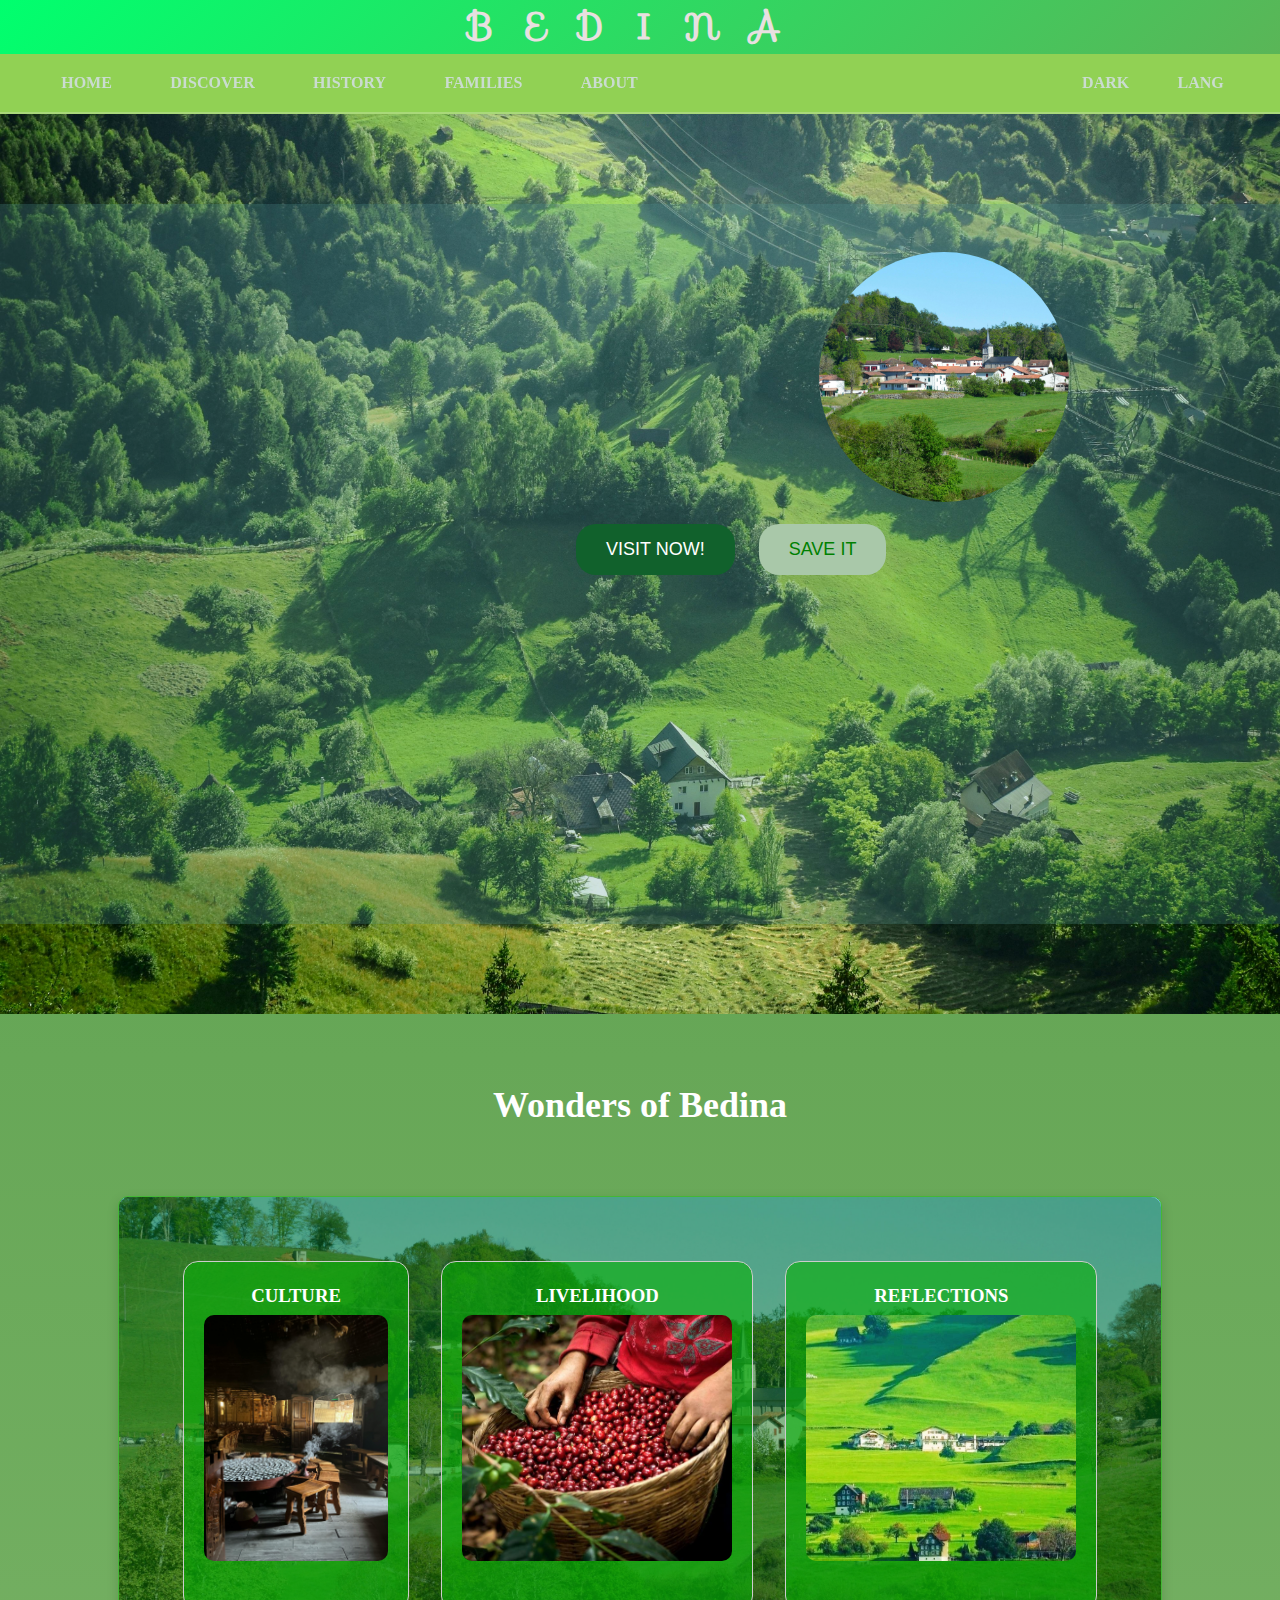
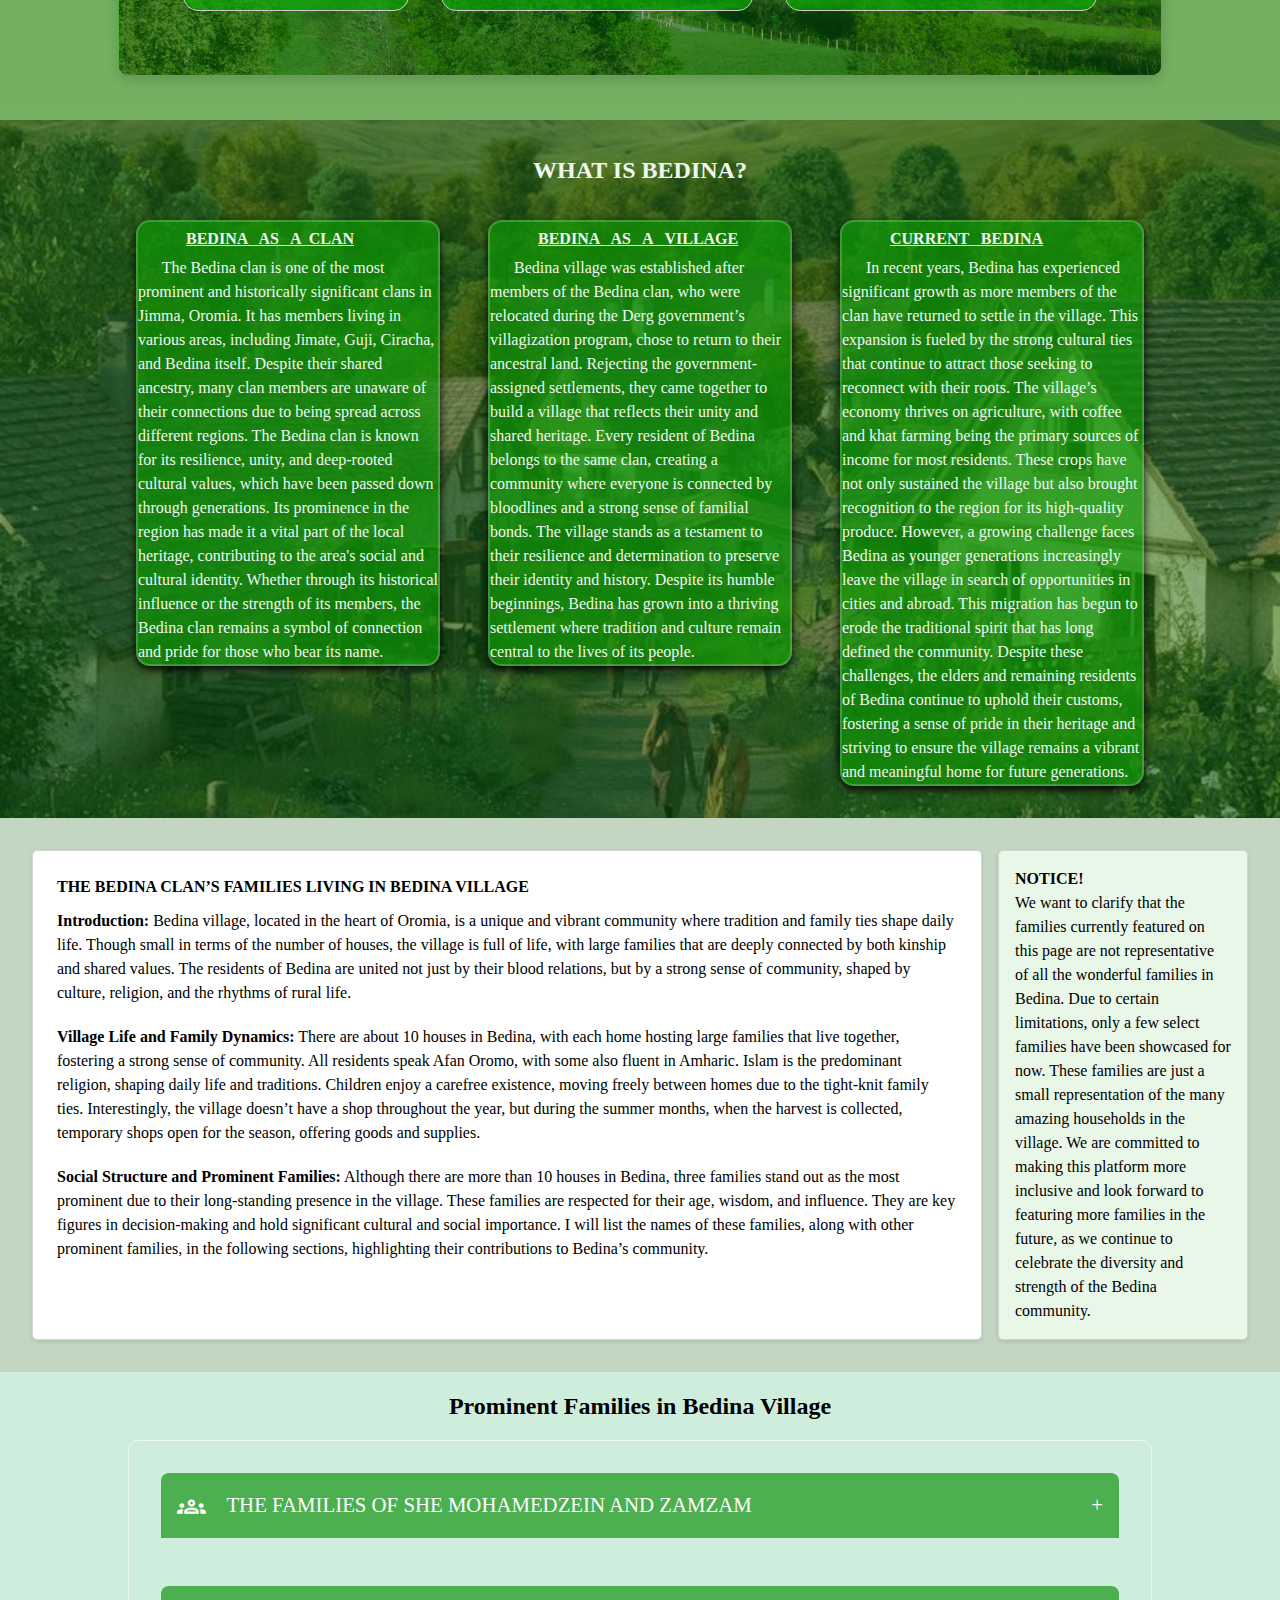
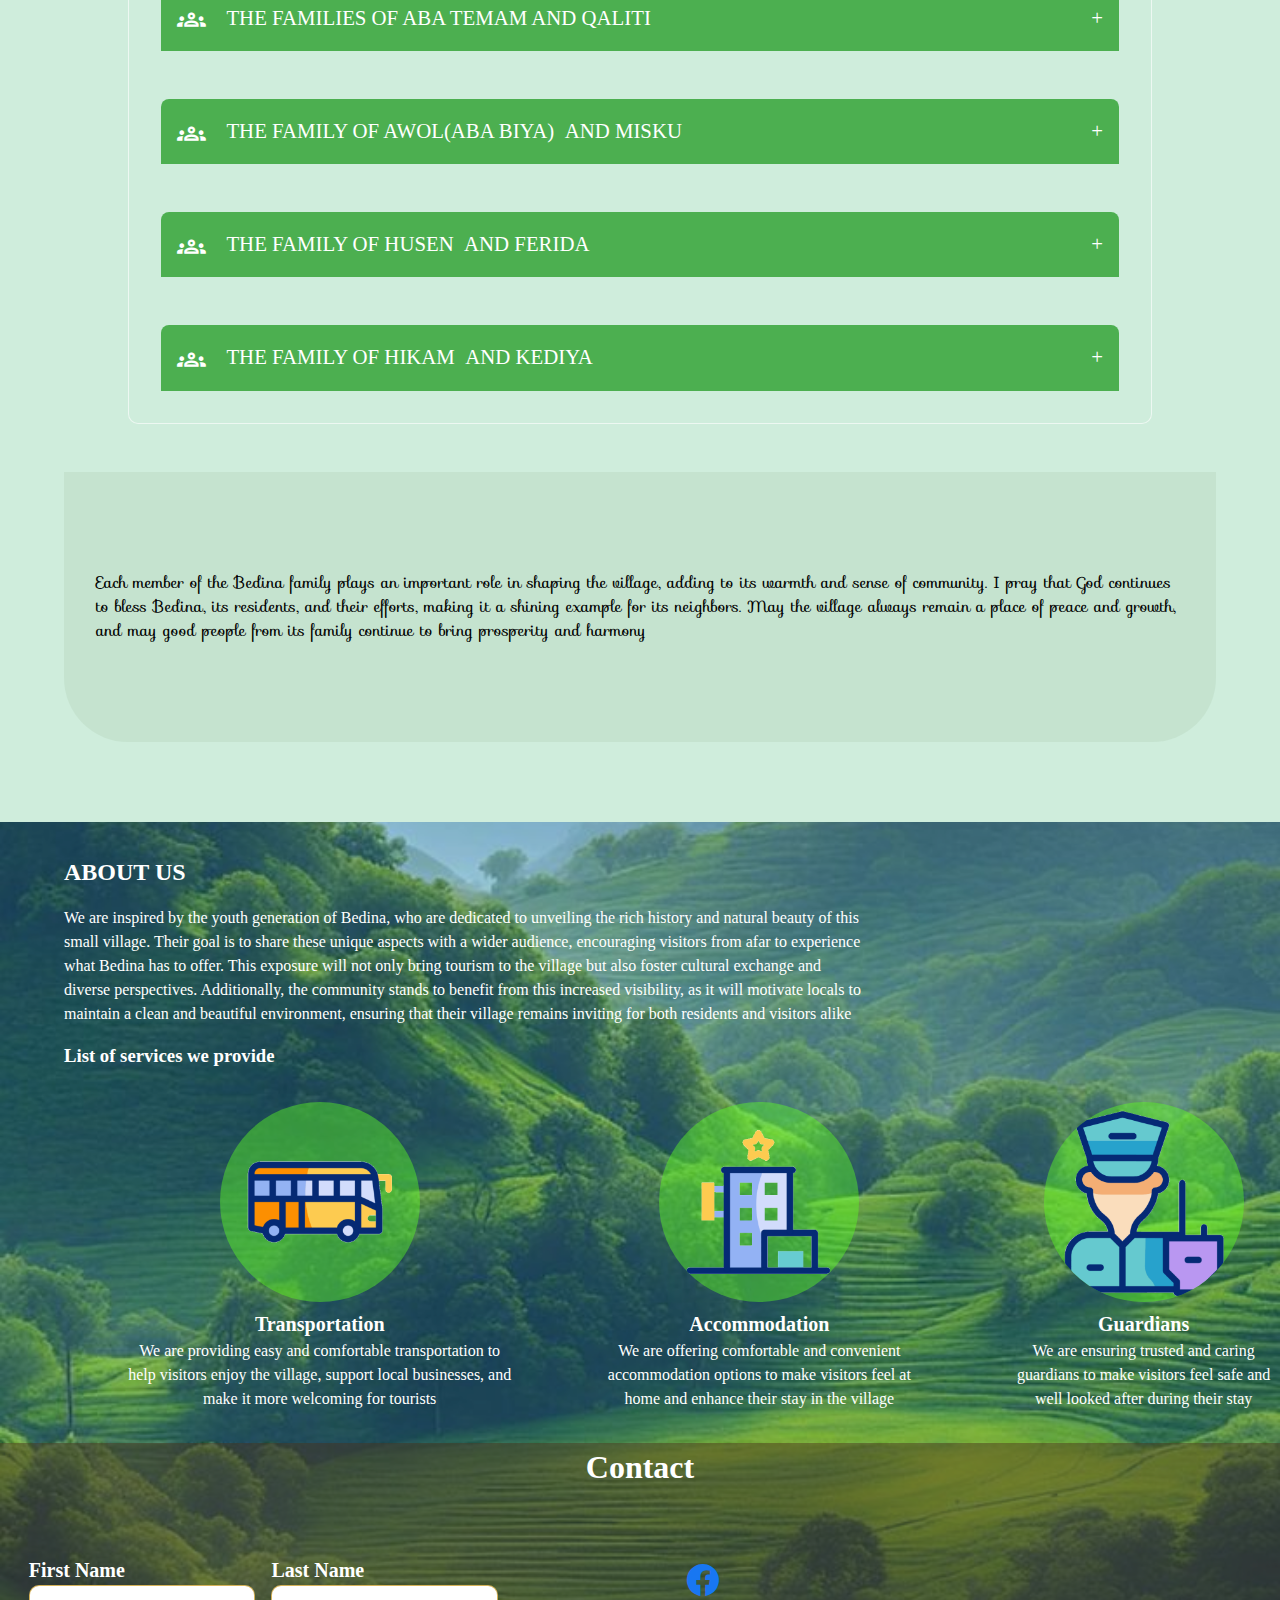
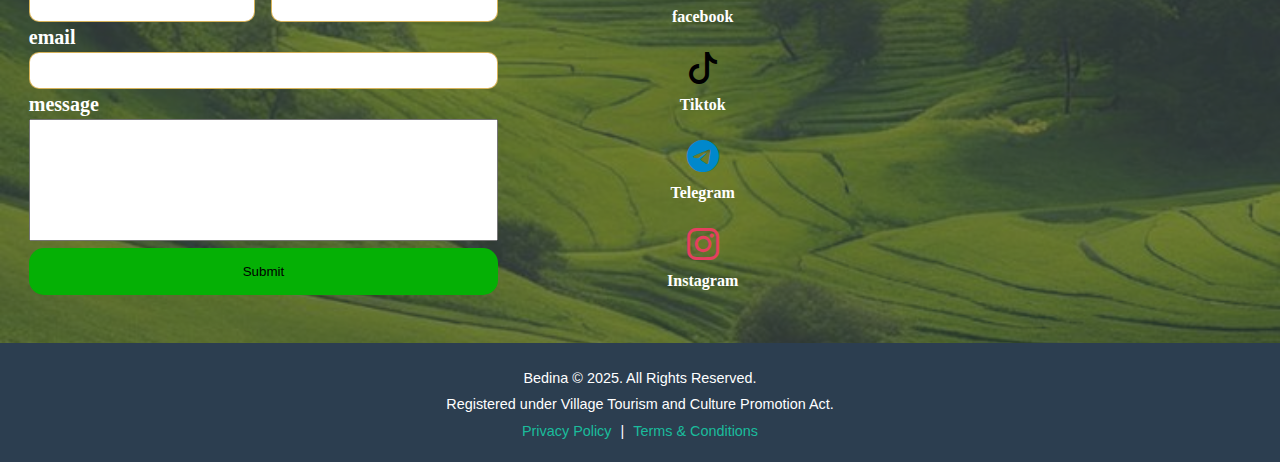
<file: index.html>
<!DOCTYPE html>
<html lang="en">
<head>
    <meta charset="UTF-8">
    <meta name="viewport" content="width=device-width, initial-scale=1.0">
    <link href="https://cdn.jsdelivr.net/npm/bootstrap-icons/font/bootstrap-icons.css" rel="stylesheet">

    <link href="https://fonts.googleapis.com/css2?family=Material+Symbols+Outlined" rel="stylesheet">
    <link rel="stylesheet" href="style.css">
    <link href="https://fonts.googleapis.com/css2?family=Sofia&display=swap" rel="stylesheet">

    <title>BEDINA</title>
</head>
<body>
    <div class="container">
        <div class="header">
           
             <div class="top" id="home-page">
                <h1 class="logo">BEDINA </h1>
              </div>

              <div class="nav-bar">
                <ul class="left-nav">
                    <li class="home"><a href="#home-page">Home</a></li>
                    <li class="discover-tag"><a href="#discover-page">discover</a></li>
                    <li class="history"><a href="#history-page">History</a></li>
                    <li class="Families"><a href="#family-page">Families</a></li>
                    <li class="about"><a href="#about-page">About</a></li>
                </ul>
                
            
                <ul class="right-nav">
                    <li class="dark-mode">Dark</li>
                    <li class="language-preference">Lang</li>
                </ul>
             </div>
         
       

            <div class="hero">
                <div class="welcome">
                    <div class="welcome-text">
                        <h1>
                        BEDINA!  A Charming Village in Jimma Where Heritage Dances with Nature’s Grace and Beauty Thrives
                        </h1> 

                        <p>Bedina has so much to offer – from its green and beautiful nature to its rich history and lively culture. It’s a place where traditions are alive, and children’s laughter fills the air, making it a perfect destination for unforgettable memories</p>
                    </div>

                    <div class="hero-pic">
                        <img src="images/bg/village-bg2.jpg" class="hero-picture" alt="">
                    </div>

                    <div class="actions ">
                        <button class="cta-button">visit now!</button>
                        <button class="cta-button button-2">save it</button>
                    </div>
                </div>

            </div>
            
        </div>

        <div id="discover-page" class="discover-container">
                 <h1 class="discover-topic">Wonders of Bedina</h1>

                <div class="discover">
                 <div class="card-container" id="back-to-culture" >
                    <a href="#culture" class="card" id="to-back" > 
                       <h3>CULTURE</h3>
                       <img src="images/culture-imgs/culture-pg.jpg" alt="">
                    </a>
                    <a href="#livelihood" class="card" > 
                        <h3>LIVELIHOOD</h3>
                        <img src="images/livelihood-pic/live-gp2.jpg" alt="">
                     </a>
                     <a href="#reflections" class="card card3" > 
                        <h3> REFLECTIONS</h3>
                        <img src="images/livelihood-pic/reflection-pg.jpg" alt="">
                     </a>
                 </div>         
            </div>

            <div class="discover-detail">
                <div id="culture" class="detail detail2">
                    <h2>CULTURE</h2>
                    <p>Discover the rich traditions, festivals, and customs of Bedina's vibrant culture.</p>
                    <div class="culture-sub-cont">
                    
                        <div  class="culture-pictures">
                            <img src="images/culture-imgs/culture4.jpg" alt="">
                            <p>Food</p>
                        </div>
                        <div class="culture-pictures">
                            <img src="images/culture-imgs/culture3.jpg" alt="">
                            <p>Materials</p>
                        </div>
                        <div class="culture-pictures">
                            <img src="images/culture-imgs/house.jpg" alt="">
                            <p>House</p>
                        </div>
                        <div class="culture-pictures">
                            <img src="images/culture-imgs/cloth.jpg" alt="">
                            <p>Women cloth</p>
                        </div>
                        <div class="culture-pictures">
                            <img src="images/culture-imgs/men-cloth.jpg" alt="">
                            <p>Men cloth</p>
                        </div>
                        <div class="culture-pictures">
                            <img src="images/culture-imgs/mosque.jpg" alt="">
                            <p>Mosque (Praying place)</p>
                        </div>
                        <div class="culture-pictures">
                            <img src="images/culture-imgs/quran.jpg" alt="">
                            <p>Quran</p>
                        </div>
                        
                    </div>

                    <a href="#to-back" class="close">Back</a>
                </div>

                <div id="livelihood" class="detail">
                    <div class="livelihood-sub-container">
                        <h2>LIVELIHOOD</h2>
                        <p>A look into the working lives of Bedina’s people.</p>
                        <div class="livelihood-sub-cont">
                            <input type="radio" name="slider" id="slide1" checked >
                            <input type="radio" name="slider" id="slide2" >
                            <input type="radio" name="slider" id="slide3" >
        

                            <div class="slides ">
                                <div class="live-topic">
                                    <h3>COFFEE PRODUCTION</h3>
                                </div>
                                <label for="slide3" class="prev">&#10094;</label>
                               <p>Coffee production is a key part of the village's livelihood, providing an important source of income. The villagers take great care of their coffee trees, treating them like valuable treasures. They carefully prune, water, and protect each plant to ensure a good harvest every year. Coffee isn’t just a crop for them—it’s a big part of their culture. They drink coffee often, using it as a way to come together and enjoy time with family and friends. It’s more than just a drink; it’s a tradition that shows their hard work and brings the community closer.</p>
                              <img src="images/livelihood-pic/coffee-beans.jpg" alt="">
                               <label for="slide2" class="next">&#10095;</label>
                            </div>
                            <div class="slides">
                                <div class="live-topic">
                                    <h3>KHAT PLANT</h3>
                                </div>
                                <label for="slide1" class="prev">&#10094;</label>
                                <p>Khat has become an important source of income for many families in Bedina. Although it wasn’t widely grown or used in the past, over the years it has become a common way for villagers to support themselves. Despite its addictive nature, khat is used by many as a way to stay energized and motivated during long hours of work. It's also a part of social gatherings, where people come together to chew and bond. While some worry about its effects, it remains a key part of daily life in Bedina..</p>
                                <img src="images/livelihood-pic/khat3.jpg" alt="">
                                <label for="slide3" class="next">&#10095;</label>
                             </div>
                             <div class="slides">
                                <div class="live-topic">
                                    <h3>FRUITS</h3>
                                </div>
                                <label for="slide2" class="prev">&#10094;</label>
                                <p>Fruits are an essential part of the daily diet in Bedina, even though the village may not be widely known for fruit production. Common fruits like avocados, mangoes, and bananas are grown in abundance, especially avocados, which come in various forms. The villagers consume them regularly, often incorporating them into their meals. On occasions when there’s an excess of fruit, particularly avocados, they sell them at low prices to others in need, ensuring that nothing goes to waste.</p>
                                <img src="images/livelihood-pic/avocado.jpg" alt="">
                                <label for="slide1" class="next">&#10095;</label>

                            </div>
                            
                        </div>
                        <a href="#back-to-discover" class="close livelihood-back">Back</a>
                 </div>
               </div>
      
               <div id="reflections" class="detail-mimic">
                  <div class="reflections-container">

                      <h2>BEDINA REFLECTIONS</h2>
                      <p>Take a glimpse into Bedina’s beauty through a gallery that tells its story</p>
                      <hr>

                      <div class="reflection-column">

                        <div class="galary-catagory">
                            <h3>
                               NATURE
                            </h3>
                            <div class="reflection-row">
                              <img src="images/livelihood-pic/live-gp2.jpg" alt="">
                              <img src="images/livelihood-pic/live-gp2.jpg" alt="">
                              <img src="images/livelihood-pic/live-gp2.jpg" alt="">
                              <img src="images/livelihood-pic/live-gp2.jpg" alt="">
                              <img src="images/livelihood-pic/live-gp2.jpg" alt="">
                            </div>
                        </div>

                        <div class="galary-catagory">
                            <h3>
                               PEOEPLE
                            </h3>
                            <div class="reflection-row">
                              <img src="images/livelihood-pic/live-gp2.jpg" alt="">
                              <img src="images/livelihood-pic/live-gp2.jpg" alt="">
                              <img src="images/livelihood-pic/live-gp2.jpg" alt="">
                              <img src="images/livelihood-pic/live-gp2.jpg" alt="">
                              <img src="images/livelihood-pic/live-gp2.jpg" alt="">
                            </div>
                        </div>

                        <div class="galary-catagory">
                            <h3>
                               FRUITS
                            </h3>
                            <div class="reflection-row">
                              <img src="images/livelihood-pic/live-gp2.jpg" alt="">
                              <img src="images/livelihood-pic/live-gp2.jpg" alt="">
                              <img src="images/livelihood-pic/live-gp2.jpg" alt="">
                              <img src="images/livelihood-pic/live-gp2.jpg" alt="">
                            </div>

                      </div>

                      <div class="galary-catagory">
                        <h3>
                           LANDSCAPE
                        </h3>
                        <div class="reflection-row">
                          <img src="images/livelihood-pic/live-gp2.jpg" alt="">
                          <img src="images/livelihood-pic/live-gp2.jpg" alt="">
                          <img src="images/livelihood-pic/live-gp2.jpg" alt="">
                          <img src="images/livelihood-pic/live-gp2.jpg" alt="">
                        </div>

                  </div>

                  
                  <div class="galary-catagory">
                    <h3>
                       FESTIVALS
                    </h3>
                    <div class="reflection-row">
                      <img src="images/livelihood-pic/live-gp2.jpg" alt="">
                      <img src="images/livelihood-pic/live-gp2.jpg" alt="">
                      <img src="images/livelihood-pic/live-gp2.jpg" alt="">
                      <img src="images/livelihood-pic/live-gp2.jpg" alt="">
                    </div>

              </div>

                    </div>                    
                    <a href="#back-to-culture"   class="close">Back</a>
                </div>

              </div>

          </div>
       </div>

       <div class="families" id="history-page">
            <div class="families-container">
                <div class="family-header">
                <h2> WHAT IS BEDINA?</h2>
                <div class="about-family">
                    <div class="fam-info">
                        <h4>BEDINA &nbsp; AS &nbsp; A  &nbsp;CLAN</h4>
                        <p> &nbsp; &nbsp; &nbsp; 
                            The Bedina clan is one of the most prominent and historically significant clans in Jimma, Oromia. It has members living in various areas, including Jimate, Guji, Ciracha, and Bedina itself. Despite their shared ancestry, many clan members are unaware of their connections due to being spread across different regions. The Bedina clan is known for its resilience, unity, and deep-rooted cultural values, which have been passed down through generations. Its prominence in the region has made it a vital part of the local heritage, contributing to the area's social and cultural identity. Whether through its historical influence or the strength of its members, the Bedina clan remains a symbol of connection and pride for those who bear its name.
                          </p>
                        </div>

                    <div class="fam-info">
                        <h4>BEDINA &nbsp; AS &nbsp; A &nbsp; VILLAGE</h4>
                        <p>&nbsp; &nbsp; &nbsp; 
                            Bedina village was established after members of the Bedina clan, who were relocated during the Derg government’s villagization program, chose to return to their ancestral land. Rejecting the government-assigned settlements, they came together to build a village that reflects their unity and shared heritage. Every resident of Bedina belongs to the same clan, creating a community where everyone is connected by bloodlines and a strong sense of familial bonds. The village stands as a testament to their resilience and determination to preserve their identity and history. Despite its humble beginnings, Bedina has grown into a thriving settlement where tradition and culture remain central to the lives of its people.
                          </p>
                    </div>

                    <div class="fam-info">
                        <h4>CURRENT &nbsp; BEDINA</h4>
                        <p>&nbsp; &nbsp; &nbsp; 
                            In recent years, Bedina has experienced significant growth as more members of the clan have returned to settle in the village. This expansion is fueled by the strong cultural ties that continue to attract those seeking to reconnect with their roots. The village’s economy thrives on agriculture, with coffee and khat farming being the primary sources of income for most residents. These crops have not only sustained the village but also brought recognition to the region for its high-quality produce. However, a growing challenge faces Bedina as younger generations increasingly leave the village in search of opportunities in cities and abroad. This migration has begun to erode the traditional spirit that has long defined the community. Despite these challenges, the elders and remaining residents of Bedina continue to uphold their customs, fostering a sense of pride in their heritage and striving to ensure the village remains a vibrant and meaningful home for future generations. 
                          </p>
                    </div>
               
                
                  
                </div>
              </div>
            </div>

            <div class="big-families-container">
                <div 
                class="content-aside-container">
                    <div class="big-fam-content">
                        <h4>THE BEDINA CLAN’S FAMILIES LIVING IN BEDINA VILLAGE</h4>
                        <p><strong>Introduction:</strong> Bedina village, located in the heart of Oromia, is a unique and vibrant community where tradition and family ties shape daily life. Though small in terms of the number of houses, the village is full of life, with large families that are deeply connected by both kinship and shared values. The residents of Bedina are united not just by their blood relations, but by a strong sense of community, shaped by culture, religion, and the rhythms of rural life.</p>

                        <p><strong>Village Life and Family Dynamics:</strong> There are about 10 houses in Bedina, with each home hosting large families that live together, fostering a strong sense of community. All residents speak Afan Oromo, with some also fluent in Amharic. Islam is the predominant religion, shaping daily life and traditions. Children enjoy a carefree existence, moving freely between homes due to the tight-knit family ties. Interestingly, the village doesn’t have a shop throughout the year, but during the summer months, when the harvest is collected, temporary shops open for the season, offering goods and supplies.</p>
                        
                        <p><strong> Social Structure and Prominent Families:</strong> Although there are more than 10 houses in Bedina, three families stand out as the most prominent due to their long-standing presence in the village. These families are respected for their age, wisdom, and influence. They are key figures in decision-making and hold significant cultural and social importance. I will list the names of these families, along with other prominent families, in the following sections, highlighting their contributions to Bedina’s community.</p>
                        
                    </div>
                    <div class="aside-fam">
                        <h4>NOTICE!</h4>
                        <p>
                            We want to clarify that the families currently featured on this page are not representative of all the wonderful families in Bedina. Due to certain limitations, only a few select families have been showcased for now. These families are just a small representation of the many amazing households in the village. We are committed to making this platform more inclusive and look forward to featuring more families in the future, as we continue to celebrate the diversity and strength of the Bedina community.
                        </p>
                    
                    </div>
                </div>


            </div>
             
            <div class="fam-name-list " id="family-page">
                <h2>Prominent Families in Bedina Village</h2>
                 
                <div class="family-grid">
                    <div class="family-card">
                        <input type="checkbox" id="family1" class="accordion-toggle first-toggle">
                        
                        <label for="family1" class="accordion-label"> <span class="material-symbols-outlined">
                            groups
                        </span> &nbsp;&nbsp;

                        THE FAMILIES OF SHE MOHAMEDZEIN AND ZAMZAM </label>
                       
                        <div class="accordion-content content-1">
                            <table border="1">
                                <thead>
                                    <tr>
                                        <th>CHILDRENS</th>
                                        <th>GRANDCHILDRENS</th>
                                        <th>CHILDREN'S PARTNER</th>
                                    </tr>
                                </thead>
                                <tbody>
                                    
                                    <tr class="milion">
                                        <td rowspan="1">Milion</td>
                                        <td></td> 
                                        <td></td> 
                                    </tr>
                            
                               
                                    <tr class="ridwan">
                                        <td rowspan="1">Ridwan</td>
                                        <td></td> 
                                        <td></td> 
                                    </tr>
                            
                                    
                                    <tr class="ahmed">
                                        <td rowspan="3">Ahmed</td>
                                        <td>Abdi</td>
                                        <td></td> 

                                    </tr>
                                    <tr class="ahmed">
                                        <td>Sidise</td>
                                        <td>Aberash</td>
                                    </tr>
                                    <tr class="ahmed">
                                        <td>Sufiyan</td>
                                        <td></td>
                                    </tr>
                            
                                    
                                    <tr class="dula">
                                        <td rowspan="6">Dula</td>
                                        <td>Asma</td>
                                        <td></td>
                                    </tr>
                                    <tr class="dula">
                                        <td>Aysha</td>
                                        <td></td>
                                    </tr>
                                    <tr class="dula">
                                        <td>Abubeker</td>
                                        <td>Jemila</td>
                                    </tr>
                                    <tr class="dula">
                                        <td>Abdela</td>
                                        <td></td>
                                    </tr>
                                    <tr class="dula">
                                        <td>Ali</td>
                                        <td></td>
                                    </tr>
                                    <tr class="dula">
                                        <td>Meryem</td>
                                        <td></td>
                                    </tr>

                                    <tr class="g-werk">
                                        <td >Gomawerk</td>
                                        <td></td>
                                        <td></td>
                                    </tr>
                                    
                                    <tr class="g-werk">
                                        <td >Faxe</td>
                                        <td></td>
                                        <td></td>
                                    </tr>
                                   
                                    <tr class="kediro">
                                        <td rowspan="2">Kediro</td>
                                        <td>Rushda</td>
                                        <td>Neima</td>
                                    </tr>
                                    <tr class="kediro">
                                        <td>Imad</td>
                                        <td></td>
                                    </tr>
                            
                                    
                                    <tr class="biqiltu">
                                        <td rowspan="1">Biqiltu</td>
                                        <td>Faxuma</td>
                                        <td>Ridwan</td>
                                    </tr>
                                    <tr class="ridwan">
                                        <td rowspan="1">Sumaya (adopted)</td>
                                        <td></td> 
                                        <td></td> 
                                    </tr>
                                   
                                </tbody>
                            </table>
                        </div>


                    </div>
                    <div class="family-card">
                        <input type="checkbox" id="family2" class="accordion-toggle second-toggle">
                        <label for="family2" class="accordion-label">
                            <span class="material-symbols-outlined">
                                groups
                            </span> &nbsp;&nbsp;
                            THE FAMILIES OF ABA TEMAM AND QALITI</label>
                        
                        <div class="accordion-content content-2">
                            <table border="1">
                               <thead>

                                   <tr>
                                     <th>CHILDRENS</th> 
                                     <th>GRANDCHILDRENS</th>
                                     <th>CHILDREN'S PARTNER </th> 
                                    </tr>      
                                   
                               </thead>
                               <tbody>
                                 
                                  <tr>
                                      <td rowspan="5">Mifte</td>
                                      <td>Amar</td>
                                      <td></td>
                                  </tr>
                                  <tr>
                                      <td>Ansar</td>
                                      <td></td>
                                  </tr>
                                  <tr>
                                    <td>Mensur</td>
                                    <td>Sabito</td>
                                  </tr>
                                  <tr>
                                    <td>Nesiha</td>
                                    <td></td>
                                  </tr>
                                  <tr>
                                    <td>Musab</td>
                                  </tr>
                      
                                  <!-- Tahir Families-->
                                  <tr>
                                    <td rowspan="3">Tahir</td>
                                    <td>Wasil</td>
                                    <td></td>
                                  </tr>
                                  <tr>
                                    <td>Bahradin</td>
                                    <td>Roza</td>
                                  </tr>
                                  <tr>
                                    <td>Iftu</td>
                                    <td></td>
                                  </tr>
                                  
                                  <!-- Ferida's families-->
                                  <tr>
                                    <td rowspan="2">Ferida</td>
                                    <td>unknown</td>
                                    <td>Dula</td>
                                  </tr>
                                  <tr>
                                    <td>unknown</td>
                                    <td></td>
                                  </tr>

                                  <tr>
                                    <td>Bulcha</td>
                                    <td></td>
                                    <td>unknown</td>
                                  </tr>

                                  <tr>
                                    <td>Abdoshe</td>
                                    <td></td>
                                    <td></td>
                                  </tr>

                               </tbody>
                            </table>
                        </div>
                    </div>


                    <div class="family-card">
                        <input type="checkbox" id="family3" class="accordion-toggle third-toggle" >
                        <label for="family3" class="accordion-label"> 
                            <span class="material-symbols-outlined">
                                groups
                            </span> &nbsp;&nbsp;
                            THE FAMILY OF AWOL(ABA BIYA) &nbsp;AND MISKU</label>
                        <div class="accordion-content content-3">
                            
                            <table border="1">
                                <thead>
                                    <tr>
                                        <th>CHILDREN</th>
                                        <th>GRANDCHILDREN</th>
                                        <th>CHILDREN'S PARTNER</th>
                                    </tr>
                                </thead>
                                <tbody>
                                    <!-- Zalika's family -->
                                    <tr>
                                        <td rowspan="2">Zalika</td>
                                        <td>Hanan</td>
                                        <td>Miftah</td>
                                    </tr>
                                    <tr>
                                        <td>Sumaya</td>
                                        <td></td>
                                    </tr>
                                    
                                    <!-- Latifa -->
                                    <tr>
                                        <td>Latifa</td>
                                        <td></td>
                                        <td></td>
                                    </tr>
                                    
                                    <!-- Abdulaziz -->
                                    <tr>
                                        <td rowspan="2">Abdulaziz</td>
                                        <td>Ahmed</td>
                                        <td>Roza</td>
                                    </tr>
                                    <tr>
                                        <td>Unknown</td>
                                        <td></td>
                                    </tr>

                                    <tr>
                                        <td>Tofiq</td>
                                        <td></td>
                                        <td>unknown</td>
                                    </tr>

                                    <tr>
                                        <td>Isak</td>
                                        <td></td>
                                        <td></td>
                                    </tr>

                                    <tr>
                                        <td>Alamudin</td>
                                        <td></td>
                                        <td></td>
                                    </tr>

                                    <tr>
                                        <td>Imran</td>
                                        <td></td>
                                        <td></td>
                                    </tr>
                                    
                                </tbody>
                            </table>
                            
                            

                        </div>
                    </div>

                    <div class="family-card">
                        <input type="checkbox" id="family4" class="accordion-toggle third-toggle" >
                        <label for="family4" class="accordion-label">
                            <span class="material-symbols-outlined">
                                groups
                            </span> &nbsp;&nbsp;
                            THE FAMILY OF HUSEN &nbsp;AND FERIDA</label>
                        <div class="accordion-content content-4">
                            
                            <table border="1" class="husen">
                                <thead>
                                    <tr>
                                        <th>CHILDRENS</th>
                                    </tr>
                                </thead>
                                    <tbody>
                                        <tr>
                                            <td>Raha</td>
                                        </tr>
                                        <tr>
                                            <td>Imani</td>
                                        </tr>
                                        <tr>
                                            <td>Hanif</td>
                                        </tr>
                                        <tr>
                                            <td> ere laaash</td>
                                        </tr>
                                        <tr>
                                            <td>Hayisam</td>
                                        </tr>
                                    </tbody>
                               
                            </table>
                            
                            

                        </div>
                    </div>

                    
                    <div class="family-card">
                        <input type="checkbox" id="family5" class="accordion-toggle third-toggle" >
                        <label for="family5" class="accordion-label">
                            <span class="material-symbols-outlined">
                                groups
                            </span> &nbsp;&nbsp; THE FAMILY OF HIKAM &nbsp;AND KEDIYA</label>
                        <div class="accordion-content content-5">
                            
                            <table border="1" class="hikam">
                                <thead>
                                    <tr>
                                        <th>CHILDRENS</th>
                                    </tr>
                                </thead>
                                    <tbody>
                                        <tr>
                                            <td>Remedan</td>
                                        </tr>
                                        <tr>
                                            <td>Amrala</td>
                                        </tr>
                                        <tr>
                                            <td>Ikwan</td>
                                        </tr>
                                        <tr>
                                            <td> Shabudin</td>
                                        </tr>
                                        <tr>
                                            <td>Burqa</td>
                                        </tr>
                                        <tr>
                                            <td>Burqitu</td>
                                        </tr>
                                    </tbody>
                               
                            </table>
                            
                            

                        </div>
                    </div>
                </div>
                   
                <div class="fam-end">
                    <div class="fam-conclusion">
                        Each member of the Bedina family plays an important role in shaping the village, adding to its warmth and sense of community. I pray that God continues to bless Bedina, its residents, and their efforts, making it a shining example for its neighbors. May the village always remain a place of peace and growth, and may good people from its family continue to bring prosperity and harmony
                    </div>
                </div>
                

             </div>
       </div>

       <div id="about-page" class="team-container">
          <div class="the-team">

            <div class="provisions">
                <div class="bedina-services">
                   <h2>ABOUT US</h2>
                   <p> We are inspired by the youth generation of Bedina, who are dedicated to unveiling the rich history and natural beauty of this small village. Their goal is to share these unique aspects with a wider audience, encouraging visitors from afar to experience what Bedina has to offer. This exposure will not only bring tourism to the village but also foster cultural exchange and diverse perspectives. Additionally, the community stands to benefit from this increased visibility, as it will motivate locals to maintain a clean and beautiful environment, ensuring that their village remains inviting for both residents and visitors alike</p>
                   
                   <h3>List of services we provide</h3>
                   
                </div>
            </div>

            <div class="service-lists">
                <div class="bus-container">
                    <img src="images/about-imgs/bus2.gif" alt="" class="transport">
                    <h4>Transportation</h4>
                    <p> We are providing easy and comfortable transportation to help visitors enjoy the village, support local businesses, and make it more welcoming for tourists</p>
                </div>

                <div class="bus-container">
                    <img src="images/about-imgs/accom.gif" alt="" class="transport">
                    <h4>Accommodation</h4>
                    <p>We are offering comfortable and convenient accommodation options to make visitors feel at home and enhance their stay in the village</p>
                </div>

                <div class="bus-container">
                    <img src="images/about-imgs/guard.gif" alt="" class="transport">
                    <h4>Guardians</h4>
                    <p> We are ensuring trusted and caring guardians to make visitors feel safe and well looked after during their stay</p>
                </div>

            </div>

            <div class="contact">
                <h3>Contact</h3>
                <div class="contact-container">
                  <div class="left-contact">

                      <div class="name-form-cont">
                          <div class="name-form">
                              <label for="fname">First Name</label>
                         <input type="text" name="fname" required>
                          </div>
                          <div class="name-form">
                              <label for="lname">Last Name</label>
                              <input type="text" name="lname" required>
                          </div>
                      </div>
  
                      <label for="email" class="email-input">email</label>
                      <input type="email" required class="email-in">
                      
                      <label for="message" class="email-input" >message</label>
                      <textarea name="message" id="message" rows="8" cols="48" required></textarea>
                      <button class="sub-info"> Submit</button>
                  </div>

                  <div class="social-media">
                    
                    <div class="easch-social">
                        <a href="#"><i class="bi bi-facebook"></i>
                        </a>
                        <h4>facebook</h4>
                    </div>

                    <div class="easch-social">
                        <a href="#"><i class="bi bi-tiktok"></i></a>
                        <h4>Tiktok</h4>
                    </div>

                    <div class="easch-social">
                        <a href="#"><i class="bi bi-telegram"></i></a>
                        <h4>Telegram</h4>
                    </div>


                    <div class="easch-social">
                        <a href="#"><i class="bi bi-instagram"></i></a>
                        <h4>Instagram</h4>
                    </div>

                    <!-- <div class="easch-social">
                        <a href="#"><i class="bi bi-linkedin"></i></a>
                        <h4>LinkedIn</h4>
                    </div> -->
                </div>


                    <div class="the-map">
                        <iframe src="https://www.google.com/maps/embed?pb=!1m18!1m12!1m3!1d97889.38330701906!2d36.457598684282495!3d7.853841364904!2m3!1f0!2f0!3f0!3m2!1i1024!2i768!4f13.1!3m3!1m2!1s0x17ac4df794e833b5%3A0x6dc28d2ede926ba8!2sKota!5e1!3m2!1sen!2set!4v1737445984547!5m2!1sen!2set" width="600" height="450" style="border:0;" allowfullscreen="" loading="lazy" referrerpolicy="no-referrer-when-downgrade"></iframe>
                    </div>
                </div>
            </div>

              
          </div>
       </div>

       <footer class="footer">
        <div class="footer-container">
            <div class="footer-registration">
                <p>Bedina © 2025. All Rights Reserved.</p>
                <p>Registered under Village Tourism and Culture Promotion Act.</p>
            </div>
            <div class="footer-links">
                <a href="/privacy-policy.html">Privacy Policy</a> |
                <a href="/terms-and-conditions.html">Terms & Conditions</a>
            </div>
        </div>
    </footer>
    

    </div>
</body>

<script>
    const navbar = document.querySelector('.nav-bar');

    const stickyOffset = navbar.offsetTop;

    window.addEventListener('scroll', () => {
      if (window.scrollY >= stickyOffset + 120) {
        navbar.classList.add('sticky'); 
      } else {
        navbar.classList.remove('sticky'); 
      }
    });
  </script>
</html>
</file>
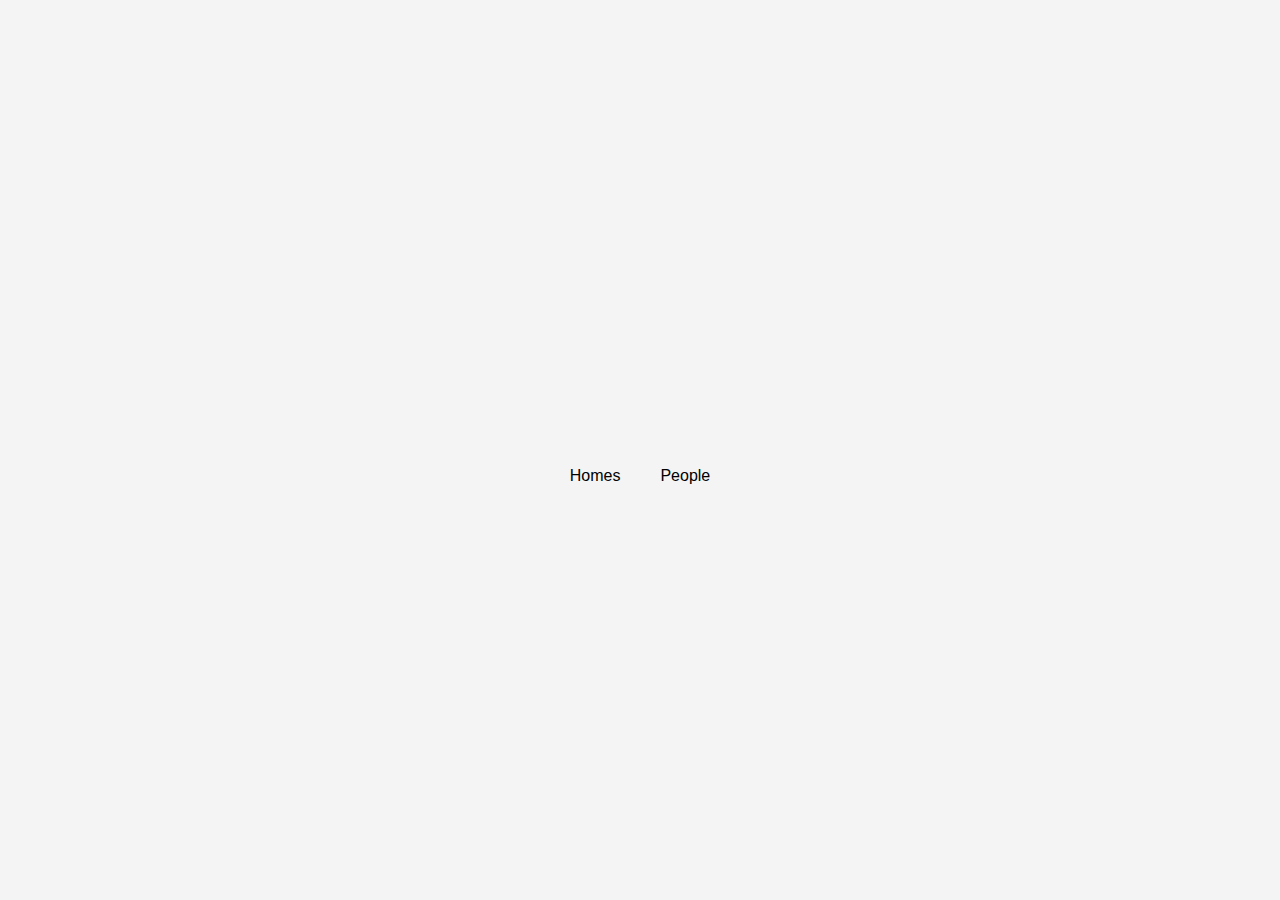
<file: example.html>
<!DOCTYPE html>
<html lang="en">
<head>
    <meta charset="UTF-8">
    <meta name="viewport" content="width=device-width, initial-scale=1.0">
    <title>Document</title>
    <link rel="stylesheet" href="example.css">
</head>
<body>
    <!-- <div class="image-gallery">
        <div class="category nature">
           <h3>Nature</h3>
           <div class="grid">
              <img src="images/trial/live-bg2.jpg" alt="Forest Image">
              <img src="images/trial/live-bg2.jpg" alt="Landscape Image">
              <img src="images/trial/live-bg2.jpg" alt="Forest Image">
              <img src="images/trial/live-bg2.jpg" alt="Landscape Image">
              <img src="images/trial/live-bg2.jpg" alt="Forest Image">
              <img src="images/trial/live-bg2.jpg" alt="Landscape Image">
              <img src="images/trial/live-bg2.jpg" alt="Forest Image">
              <img src="images/trial/live-bg2.jpg" alt="Landscape Image">
             
           </div>
        </div>
     
        <div class="category people">
           <h3>People</h3>
           <div class="grid">
              <img src="images/trial/live-bg2.jpg" alt="People Image">
              <img src="images/trial/live-bg2.jpg" alt="People Image">
           </div>
        </div>
     
        <div class="category fruits">
           <h3>Fruits</h3>
           <div class="grid">
              <img src="images/trial/live-bg2.jpg" alt="Avocados">
              <img src="images/trial/live-bg2.jpg" alt="Bananas">
           </div>
        </div>
     </div> -->
     
     
     <div class="counter">
      <div class="count homes">
          <span>0</span>
          <span>1</span>
          <span>2</span>
          <span>3</span>
          <span>4</span>
          <span>5</span>
          <span>6</span>
          <span>7</span>
          <span>8</span>
          <span>9</span>
      </div>
      <p>Homes</p>
  </div>
  <div class="counter">
      <div class="count people">
          <span>0</span>
          <span>1</span>
          <span>2</span>
          <span>3</span>
          <span>4</span>
          <span>5</span>
          <span>6</span>
          <span>7</span>
          <span>8</span>
          <span>9</span>
      </div>
      <p>People</p>
  </div>
  

  

  
    
      
        
      
     
</body>
</html>
</file>
<file: style.css>
* {
    margin: 0;
    padding: 0;
    box-sizing: border-box;
}



:root {
    --primary:#288645;
    --third: #72E1D1;
    --secondary: #94DDCF;
    --bg-color:#A8D08D;
}


body {
    background-color: var(--bg-color);
    font-size: 1rem;
    line-height: 1.5;
    overflow-x: hidden;
 }
 .header {
    overflow: visible;
 }

 h1 {
    font-size: 36px;
}
.top {
    width: 100%;
    height: 5;
    text-align: center;
    background: linear-gradient(135deg, #00ff6e, #6b8f3fc9, #125a2b8f, #5f9ea0);
    background-size: 400% 400%; 
    animation: flow 6s ease infinite;
}

@keyframes flow {
    0% {
      background-position: 0% 50%;
    }
    50% {
      background-position: 100% 50%;
    }
    100% {
      background-position: 0% 50%;
    }
  }

.logo {
    font-size: 36px;
    font-weight: bold;
    text-transform: uppercase;
    /* color: #288645; */
    color: rgb(232, 224, 224);
    font-family: 'Sofia', sans-serif;
    letter-spacing: 2rem;
  }
  
.nav-bar {
    background-color: #72d2046b;
    width: 100%;
    border-bottom: 2px solid rgba(244, 238, 238, 0.25);
    height: 60px;
    /* font-size: 20%; */
    display: flex;
    position: sticky;
    /* backdrop-filter: blur(15px); */
    top: 0px;
    align-items: center;
    padding: 0 32px;
    z-index: 1000;
} 

.nav-bar.sticky {
    position: fixed; 
    top: 0;
    left: 0;
    width: 100%;
    box-shadow: 0 4px 6px rgba(0, 0, 0, 0.1); /* Optional: Add shadow */
}

.left-nav {
    display: flex;
    list-style-type: none;
    margin: 0;
    padding: 0;
}

.left-nav a {
    font-size: 16px;
    font-weight: 600;
    color: #cadcd0; /* Match the original color */
    text-transform: uppercase;
    text-decoration: none; 
    display: block; 
    padding: 5px 5px;
    transition: all 0.3s ease;
    text-align: center;
    border-radius: 5px;
}
.right-nav {
    display: flex;
    list-style-type: none;
    margin: 0;
    padding: 0;
    margin-left: auto;
}

 .nav-bar  li {
    font-size: 16px;   
    font-weight: 600;       
    color: #cadcd0; 
    text-transform: uppercase;    
    cursor: pointer;
    align-items: center;      
    padding: 5px 5px;
    transition: all 0.3s ease;    
    text-align: center;          
    border-radius: 25px;  
    margin: 0 1.5vw;
}

ul li:hover {
    background-color: #aca70d99;  
    color: white;                
    transform: translateY(5px);  
  }
  ul li.active {
    background-color: #006400;  
    color: white;
    box-shadow: 0 3px 8px rgba(0, 0, 0, 0.2);
  }
  .left-nav a:hover {
    color: white;
  }
  
  /* Animation for menu items when they appear */
  @keyframes fadeIn {
    0% { opacity: 0; transform: translateY(-20px); }
    100% { opacity: 1; transform: translateY(0); }
  }
  
  ul li {
    animation: fadeIn 0.5s ease-out;
  }

  .hero {
   
    background-color: aliceblue;
    height: 100vh;
    background-image: url(images/bg/hero-bg.jpg);
    background-repeat: no-repeat;
    background-position: center;
    background-size: cover;
    display: flex;
    justify-content: center;
    align-items: center;
  }
 
  .welcome {
      /* margin-top: 32px; */
      display: inline-flex;
      height: 80%;
      width: 100%;
      color: white;
      /* justify-content: space-between; */
      /* align-items: center; */
      background-color: #52929244;
      justify-content: center;
      gap: 4rem;
      position: relative;
      shape-outside: circle(50%);

 
  }

  .welcome-text {
    /* background-color:blue; */
    margin-top: 2rem;
    width: 45%;
    height: auto;
    opacity: 0;
    transform: translateY(50px);
    animation: fadeInUp 5s forwards; 
  
  }
 
  .welcome-text h1 {
    line-height: 1.1;
    margin-bottom: 1.5rem; 
  }
  
  @keyframes fadeInUp {
    to {
      opacity: 1;
      transform: translateY(0);
    }
  }
  .hero-pic {
    /* width: 45%; */
    width: 250px; 
    height: 250px;
    margin-right: 2rem;
    margin-top:3rem ;

    /* background-color: #00ff6e; */

  }
 

.hero-picture {
    /* width: 400px;
    height: 400px;
    padding-left: 2rem;
    border-radius: 100%; */
        width: 100%;
    height: 100%;
    border-radius: 50%;
    object-fit: cover;
    transition: transform 0.5s ease;
    animation: rotate-circle 25s linear infinite;
}

@keyframes rotate-circle {
    0% {
      transform: scaleX(-1) rotate(0deg);
    }
    100% {
      transform: scaleX(-1) rotate(360deg); 
  } 

}
.hero-picture:hover {
     animation: none;
   
}
.actions {
    position: absolute;
    top: 20rem;
    left: 45vw;
}
.cta-button {
    background-color: #11612c;
    padding: 15px 30px;
    font-size: 18px;
    text-transform: uppercase;
    color: white;
    border: none;
    border-radius: 20px ;
    cursor: pointer;
    transition: background-color 0.3s ease;
  }
  
  .cta-button:hover {
    background-color: #51810d;
    color: white;
  }

 .button-2 {
    background-color: #a9c8a9;
    color: green;
    margin-left: 20px;
  }
  .button-2:hover {
    background-color: #51810d;
    color: white;
  }

                                      /* the discover page */
                                      

  .discover-container {
    height: auto;
    width: auto;
    background: linear-gradient(to bottom, #086b0869, #086b084a, #086b08e4, #176d87b8);
    background-size: 400% 400%;
    animation: gradientAnimation 25s ease infinite;
    padding-bottom: 26px;
    color: white;
  }

  @keyframes gradientAnimation {
    0% { background-position: 50% 0%; }
    50% { background-position: 50% 100%; }
    100% { background-position: 50% 0%; }
  }

  .discover-container h1 {
    text-align: center;
    padding: 64px 40px;
  }

   .discover {
    box-sizing: border-box;
    
     /* background-color: rgba(227, 243, 227, 0.219); */
     width: auto;
     height: 30rem;
     justify-self: center;
     padding: 0rem 0rem;
     border: 1px solid rgb(68, 183, 53);
     border-radius: 10px; 
    box-shadow: 0 4px 12px rgba(0, 0, 0, 0.15); 
    background-image: url(images/bg/village-bg2.jpg);
    background-repeat: no-repeat;
    background-position: center;
    background-size: cover;
    margin-bottom: 3rem;
   }

  .card-container {
    box-sizing: border-box;
    background-color: #00640074;
    display: flex;
    justify-content: space-evenly;
    gap: 2rem;
    width: 100% ;
    height: 100%;
    border-radius: 10px;
    /* align-items: center; */
    padding: 4rem 4rem 4rem 4rem;
    /* margin-bottom: 2rem; */
   
  }

  .card {
    background-color: #09b0099b;
    display: block;
    text-align: center;
    text-decoration: none;
    color: inherit;
    border: 1px solid #ccc;
    border-radius: 15px;
    padding: 20px;
    transition: transform 0.5s, box-shadow 0.3s;
  }

  .card h3 {
    padding-bottom: 5px;
  }

  .card img {
    max-width: 30vh;
    height: 80%;
    object-fit: cover;
    /* max-height: 45vh; */
    border-radius: 10px;
  }

  .card3 img{
    width: 30vh;
    height: 80%;
  }
  .card:hover {
    transform: scale(1.07);
    box-shadow: 0px 10px 8px  rgba(0, 0, 0, 0.2);
  }
 
  .discover-detail {
    width: 90%;
  margin-top: -30px ;
  margin-left: 5%;
  /* display: none; */
  }

  .detail {
    text-align: center;
    border: 1px solid #b6d4a98c;
    border-radius: 10px;
    padding: 2px;
    display: none;
    /* background-color: #007bff88; */
    background-image: url(images/livelihood-pics/detail-bg.jpg);
    background-repeat: no-repeat;
    background-position: center;
    background-size: cover;
  }

  .detail:target {
    display: block; /* Show the targeted section */

  }
  .discover-container:has(.detail:target) .discover {
    display: none; 
}

.detail2 p {
    padding-bottom: 10px;
}
  
.culture-sub-cont {

    width: 100%;
    height: auto;
    background-color: rgba(107, 107, 26, 0.459);
    display: grid;
    grid-template-columns: repeat(auto-fit, minmax(250px, 1fr));
    gap: 34px;
    padding: 20px;
}

.culture-pictures {
    background-color: rgba(42, 219, 29, 0.202); /* Optional: Adds contrast */
  border: 1px solid #ccc; /* Subtle border */
  border-radius: 10px; /* Rounded corners */
  overflow: hidden;
}

.culture-sub-cont img {
    width: 100%;
    height: 90%;
    object-fit: cover;
    border-radius: 10px;
    box-shadow: 0 4px 8px rgba(0, 0, 0, 0.2);
  transition: transform 0.5s ease;
}
 


.culture-sub-cont img:hover {
    transform: scale(1.05) translateY(1px); 
  }

  .close {
    display: block;
    margin: 20px 0 10px 0;
    font-size: 20px;
    color: #0e79e5;
    width: 4rem;
    justify-self: center;
  }
  
  .close:hover {
    color:blue;
  }
                      
                         /*LIVELIHOOD SECTION*/

  .livelihood-sub-container {
    background-image: url("images/livelihood-pic/live-bg4.jpg");
    background-position: center;
    background-size: cover;
    border-radius: 10px;
    height: 100vh;
    position: relative;
  }

  .livelihood-sub-cont input[type= "radio"]{
                display: none;
  }

  .livelihood-sub-cont {
    width: 100%;
    height: 89%;
    background-color: rgba(26, 89, 64, 0.238);
    /* margin-top: -60px; */
    border: 1px solid #5e463768;
    border-radius: 10px;
    /* padding-top: 16px; */
    margin-top: 8px;
    position: relative;

  }
.live-topic {
    position: absolute;
    top:3rem ;
}

  .slides {
    position: absolute;
    top: 10px;
    left: 100%;
    width: 100%;
    height: 98%;
    opacity: 0;
    display: flex;
    flex-direction: row;
    justify-content: space-evenly;
    gap: 3rem;
    align-items: center;
    overflow: hidden;
  } 
    #slide1:checked ~ .slides:nth-child(4),
    #slide2:checked ~ .slides:nth-child(5),
    #slide3:checked ~ .slides:nth-child(6) {
    left: 0; 
    opacity: 1; 
}
 .livelihood-sub-cont h3 {
    padding-top: 10px;
    line-height: 1;
 }

   .slides p {
    width: 50%;
    height: 40%;
    /* background-color: green; */
    align-self: center;
    white-space: wrap;
    overflow: hidden;
    text-overflow: ellipsis;
    animation: fadeIn 2s ease-in forwards;
    animation-delay:0s ;
  }

  @keyframes fadeIn {
    0% {
        opacity: 0; 
    }
    100% {
        opacity: 1; 
    }
}

  .slides img {
    background-color: #0e79e5;
    width: 40%; 
    height: 50%;
    object-fit: cover;
    border-radius: 10px; 
    box-shadow: 0 4px 15px rgba(85, 82, 82, 0.472);
    transition: transform 0.3s ease, box-shadow 0.3s ease; 
    margin: 10px 0;

  }

  .slides img:hover {
    transform: scale(1.05); /* Slight zoom-in effect when hovered */
    box-shadow: 0 8px 20px rgba(0, 0, 0, 0.3); /* Stronger shadow when hovered */
  }    
  
  .livelihood-back {
    position: absolute;
    left: 45%;
    bottom: 3rem;
  }

  .prev,
  .next {
      padding: 0 10px;
      font-size: 2rem;
      background: rgba(0, 0, 0, 0.283);
      border-radius: 15px;
      transition: all 0.5s ease;
      margin: 0 16px;
      cursor: pointer; 
      box-shadow: 0 4px 8px rgba(0, 0, 0, 0.2); 
  }
  
 
  .prev:hover,
  .next:hover {
      background: rgba(0, 0, 0, 0.5); 
      transform: scale(1.1);
      box-shadow: 0 6px 12px rgba(0, 0, 0, 0.3);
  }
  
  .prev:active,
  .next:active {
      background: rgba(0, 0, 0, 0.7); 
      transform: scale(0.95); 
  }
  
 
  .prev:focus,
  .next:focus {
      outline: 2px solid #0e79e5; 
      outline-offset: 2px;
  }                         
                               


                 /* bedina views */

 
.detail-mimic {
    border: 1px solid #4cf1053c;
    border-radius: 10px;
    padding: 1rem;
    display: none;
    background-color: #3f6d9c88;
    background-image: url(images/livelihood-pic/live-bg.jpg);
    background-repeat: no-repeat;
    background-position: center;
    background-size: cover;
    background-size: 400% 400%;
    animation: gradientAnimation 25s ease infinite;
    padding-bottom: 26px;
    color: white;
    
}


@keyframes gradientAnimation {
0% { background-position: 50% 0%; }
50% { background-position: 50% 100%; }
100% { background-position: 50% 0%; }
}

.reflections-container {
    background-color: #0ee54b31;
    padding-top: 15px;
    padding-bottom: 12px;
}


  .detail-mimic:target {
    display: block; /* Show the targeted section */

  }
  .discover-container:has(.detail-mimic:target) .discover {
    display: none; 
}
.reflections-container h2, p{
       align-self: center;
       justify-self: center;
}

hr {
        border: none;
        height: 2px;
        background-color: #0b8b3a34;
        border-radius: 100px; /* Rounded ends */
        margin: 10px 0;    
}

.reflection-column {
    margin: 2rem 1rem ;
    /* background-color: rgb(234, 225, 226); */
    display: flex;
    flex-direction: column;
 
 }

 .galary-catagory {
    padding: 5px 5px 5px 1rem;
    border: 1px solid rgba(255, 255, 255, 0.364);
    margin-bottom: 5px;
    border-radius: 8px; /* Rounded corners */
    background-color: rgba(8, 183, 22, 0.223);
    box-shadow: 0px 4px 8px rgba(0, 0, 0, 0.2);
 }

 .galary-catagory h3 {
    margin-bottom: 5px;

 }
 .reflection-row {
    display: grid;
    grid-template-columns: repeat(auto-fit, minmax(150px, 1fr));
    gap: 2rem;
    
 }

.reflection-row img {
    width: 200px;
    height: 200px;
    object-fit: cover;
    border-radius: 10px; 
    box-shadow: 0 4px 15px rgba(85, 82, 82, 0.472);
    transition: transform 0.3s ease, box-shadow 0.3s ease; 
 }

.reflection-row img:hover {
 transform: scale(1.05); 
 box-shadow: 0 8px 20px rgba(0, 0, 0, 0.3); 
}  
 
      
              /* FAMILY PAGE */

 .families {
    background-color: rgb(255, 255, 255);
    height: auto;
 }           
.families-container {
    height: 100%;
    background-image: url("images/families-imgs/family8.jpg");
    background-position: center center;
    background-size: cover;
    background-repeat: no-repeat;
} 


.family-header {
    height: 100%;
    color: rgb(240, 247, 240);
    text-align: center;
    background-color: rgba(6, 106, 20, 0.449); 
}
.family-header h2 {
   padding-top: 2rem;
}

.about-family {
  display: grid;
  grid-template-columns: repeat(auto-fit, minmax(150px, 25%));
  align-items: start;
  gap: 3rem;
  justify-content: center;
  
padding: 2rem;
}

.fam-info {
    text-align: left;
    border: 2px solid rgba(255, 255, 255, 0.194);
    border-radius: 14px;
    background-color: #0e9b04a9;
    box-shadow: 0 4px 8px rgba(0, 0, 0, 0.918); 
    transition: transform 0.3s ease, box-shadow 0.3s ease; 
}

.fam-info:hover {
    transform: translateY(-5px);
    box-shadow: 0 8px 16px rgba(0, 0, 0, 0.603); 
}
.fam-info h4 {
      
    padding: 5px;
    padding-left: 3rem;
    text-decoration: underline rgba(246, 244, 244, 0.886) 1px;
}

.big-families-container {
    height: auto;
    display: flex;
    justify-content: center;
    background-color: #f9f9f9; 
}

.content-aside-container {
    display: flex;
    gap: 1rem;
    width: 100%; 
    padding: 2rem; 
    background-color: #80aa7d73;
}

.aside-fam {
    flex: 1; /* Takes up minimal space */
    max-width: 250px; 
    background-color: #e9f7e9;
    padding: 1rem;
    border: 1px solid #d4d4d4;
    border-radius: 5px;
    box-shadow: 0 2px 4px rgba(0, 0, 0, 0.1);
    height: auto;
}

.big-fam-content {
    flex: 3; /* Takes up the remaining space */
    background-color: #ffffff; 
    padding: 1.5rem;
    border: 1px solid #d4d4d4;
    border-radius: 5px;
    box-shadow: 0 2px 4px rgba(0, 0, 0, 0.1);
}
.big-fam-content p {
  padding: 10px 0;
  
}

.fam-name-list {
    display: flex;
    flex-direction: column;
    align-items: center;
    background-color: #cfeddc;
    gap: 1rem;
    padding-top: 1rem;
}


/* General styles */
.family-grid {
    display: grid;
    grid-template-rows: repeat(auto-fit, minmax( 1fr));
    width: 80vw;
    gap: 1rem;
    padding: 1rem;
    align-self: center;
    background-color: #cfeddc;
    border: 1px solid rgba(255, 255, 255, 0.622);
    border-radius: 10px;
    
}

.family-card {
    /* background-color: #f9f9f9; */
    width: 100%;
    padding: 1rem;
    overflow: hidden;
    /* align-self: center; */

}

.accordion-toggle {
    display: none;
}

.accordion-label {
    display: block;
    cursor: pointer;
    padding: 1rem;
    background-color: #4caf50;
    color: white;
    font-size: 1rem;
    border-radius: 8px 8px 0 0;
    position: relative;
}

/* Add a '+' or '-' icon for expand/collapse */
.accordion-label::after {
    content: '+';
    font-size: 1.3rem;
    position: absolute;
    right: 1rem;
    transition: transform 0.3s ease;
}

.accordion-toggle:checked + .accordion-label::after {
    content: '-';
}

.accordion-content {
    max-height: 0;
    overflow: hidden;
    transition: max-height 0.9s ease, padding 0.6s ease;
    padding: rem 1rem;
    background-color: #eff3f0;

}
.accordion-label {
    font-size: 1.3rem;
}

#family1:checked ~ .content-1 {
    max-height: 900px; 
    padding: 1rem;
}

#family2:checked ~ .content-2 {
    max-height: 700px;
    padding: 1rem;
}

#family3:checked ~ .content-3 {
    max-height: 600px;
    padding: 1rem;
}
#family4:checked ~ .content-4 {
    max-height: 600px;
    padding: 1rem;
}
#family5:checked ~ .content-5 {
    max-height: 600px;
    padding: 1rem;
}
.hikam, .husen {
   width: 70%; 
}

table {
    width: 98%;
    border-collapse: collapse;
    margin: 20px 0;
    font-family: Arial, sans-serif;
    justify-self: center;
}

th, td {
    padding: 10px;
    text-align: left;
    border: 1px solid #ccc;
}

th {
    background-color: #f2f2f2;
    font-weight: bold;
}

tr:nth-child(even) {
    background-color: #f9f9f9;
}

tr:nth-child(odd) {
    background-color: #fff;
}

td[rowspan] {
    vertical-align: middle;
}

.child-header {
    font-weight: bold;
}

.grandchildren-column {
    padding-left: 2rem;
}

.material-symbols-outlined {
   margin-top: 1px;
   font-size: 1.8rem;
   vertical-align: middle;
   display: inline-block;
}

.fam-end {
    display: flex;
    width: 90%;
    height: 30vh;
    background-color: #9bbd9b31;
    justify-content: center;
    align-items: center;
    margin-top: 2rem;
    margin-bottom: 5rem;
    border-radius: 0 0 4rem 4rem;
}
.fam-conclusion {
    justify-content: center;
    align-items: center;
    padding: 2rem;
    font-family: 'Sofia', sans-serif;

}

.team-container {
    height: auto;
    background-image: url("images/about-imgs/about-bg6.jpg");
    background-repeat: no-repeat;
    background-position: center;
    background-size: cover;
}

.provisions {
    background-color: #0e79e53b;

}

.bedina-services {
    color: white;
    display: flex;
    gap: 1rem;
    flex-direction: column;
    width: 70%;
    padding: 2rem;
    padding-left: 4rem;
}

.service-lists {
    background-color: #0e79e53b;
    display: flex;
    color: white;
    justify-content: space-evenly;
    gap: 5rem;
    text-align: center;
    padding-left: 8rem;
    padding-bottom: 2rem;

}

.transport {
    width: 200px;
    height: 200px;
    border-radius: 50%;
    background-color: rgba(93, 254, 34, 0.438);


}
.bus-container h4 {
    font-size: 20px;
}


.contact {
    height: auto;
    background-color: #3d414697;
    color: white;

}
.contact h3 {
    text-align: center;
    font-size: 2rem ;
    padding-bottom: 3rem;

}

.contact-container {
    width: 98%;
    display: flex;
    justify-content: space-between;
    gap: 2rem;
    justify-self: center;
    justify-content: center;
    /* align-items: center; */
    /* background-color: red; */
    padding-bottom: 2rem ;
}
.left-contact {
    box-sizing: border-box;
    /* background-color: yellow; */
    width: 40%;
    height: auto;
    align-items: center;
    justify-content: center;
    padding: 1rem;

}

.left-contact label {
    font-size: 20px;
    font-weight: 600;
}
.left-contact input {
    padding: 10px;
    border: 1px solid rgba(196, 144, 13, 0.689);
    border-radius: 10px;
    width: 100%;
}

.name-form-cont {
    display: flex;
    gap: 1rem;
}
.name-form {
    display: flex;
    flex-direction: column;
    width: 50%;
}
.email-input {
    display: block;
}

textarea {
    width: 100%;
    resize: none;
}

.sub-info {
    display: block;
    border: none;
    border-radius: 15px;
    padding: 1rem;
    width: 100%;
    background-color: #05b005;
    justify-self: center;
}

.sub-info:hover {
    background-color: #006400;
}
.social-media {
    width: 25%;
    /* background-color: rgb(193, 192, 255); */
    display: flex;
    flex-direction: column;
    gap: 1rem;
    align-items: center;
    justify-content: center;
    text-align: center;
}

.easch-social {
    display: flexbox;

    align-items: center;
    justify-content: center;
}

.easch-social i {
    font-size: 2rem; 
    /* color: #05b005;  */
    margin-bottom: 10px; 
    transition: color 0.3s; 
}
.bi-facebook {
    color: #1877F2; 
}

.bi-instagram {
    color: #E4405F; 
}

.bi-telegram {
    color: #0088cc;
}

.bi-tiktok {
    color: black; 
}


.easch-social i:hover {
    color: #023a0c; 
}

.the-map {
    /* display: flex;
    align-items: flex-start; 
    justify-content: flex-start; */
    height: 20rem;
    /* background-color: green; */
    width: 30%;
}
iframe {
   height: 100%;
   width: 100%;
   padding-top: 2rem;

}

.footer {
    background-color: #2c3e50; 
    color: #ffffff; 
    text-align: center;
    padding: 20px 10px;
    font-size: 0.9rem;
    font-family: Arial, sans-serif;
}

.footer-container {
    max-width: 1200px;
    margin: 0 auto;
}

.footer-registration p {
    margin: 5px 0;
    line-height: 1.5;
}

.footer-links a {
    color: #1abc9c; /* Brand accent color */
    text-decoration: none;
    margin: 0 5px;
}

.footer-links a:hover {
    text-decoration: underline;
}
</file>
<file: example.css>
body {
  font-family: Arial, sans-serif;
  display: flex;
  justify-content: center;
  align-items: center;
  height: 100vh;
  margin: 0;
  background-color: #f4f4f4;
}

.counter {
  text-align: center;
  margin: 0 20px;
}

.count {
  font-size: 3rem;
  font-weight: bold;
  overflow: hidden;
  height: 1em; /* Matches the font size */
  display: inline-block;
  position: relative;
  width: 1em; /* To center the digits properly */
}

.count span {
  display: block;
  position: absolute;
  top: 0;
  left: 0;
  width: 100%;
  text-align: center;
  transform: translateY(100%); /* Start below the visible area */
}

.homes span {
  animation: count-animation-homes 5s steps(10) forwards;
}

.people span {
  animation: count-animation-people 7s steps(10) forwards;
}

/* Keyframes for the Homes Counter */
@keyframes count-animation-homes {
  0% {
      transform: translateY(100%);
  }
  100% {
      transform: translateY(-900%); /* Moves up to show the 9th digit */
  }
}

/* Keyframes for the People Counter */
@keyframes count-animation-people {
  0% {
      transform: translateY(100%);
  }
  100% {
      transform: translateY(-900%); /* Moves up to show the 9th digit */
  }
}
</file>
